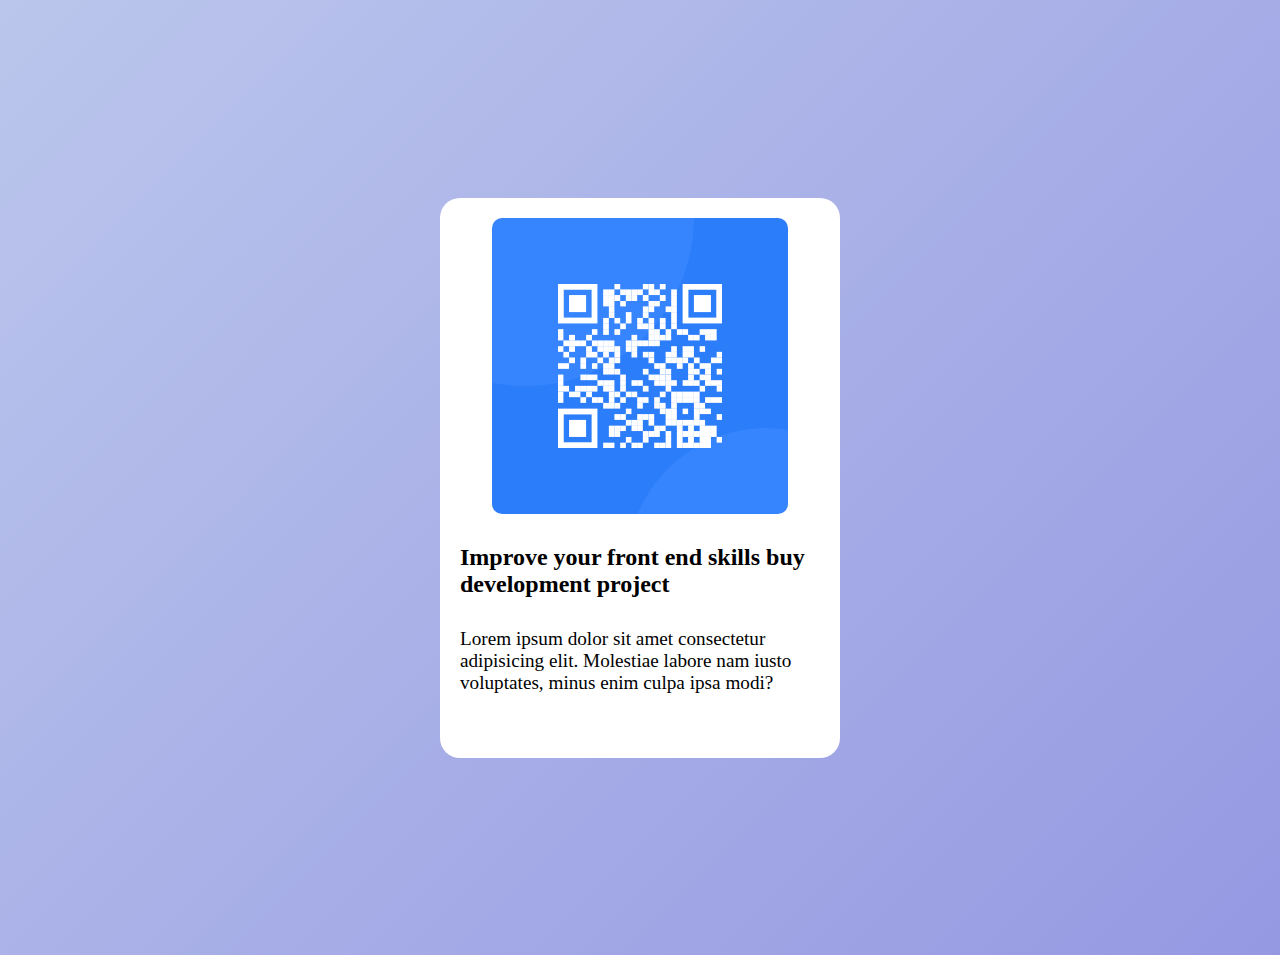
<file: index.html>
<!DOCTYPE html>
<html lang="en">
  <head>
    <meta charset="UTF-8" />
    <meta name="viewport" content="width=device-width, initial-scale=1.0" />
    <title>creating card website</title>
    <link rel="stylesheet" href="index.css" />
  </head>
  <body>
    <div class="container">
      <div class="card">
        <img src="qrcode1.png" alt="qur" />

        <h2>Improve your front end skills buy development project</h2>

        <p>
          Lorem ipsum dolor sit amet consectetur adipisicing elit. Molestiae
          labore nam iusto voluptates, minus enim culpa ipsa modi?
        </p>
      </div>
    </div>
  </body>
</html>
</file>
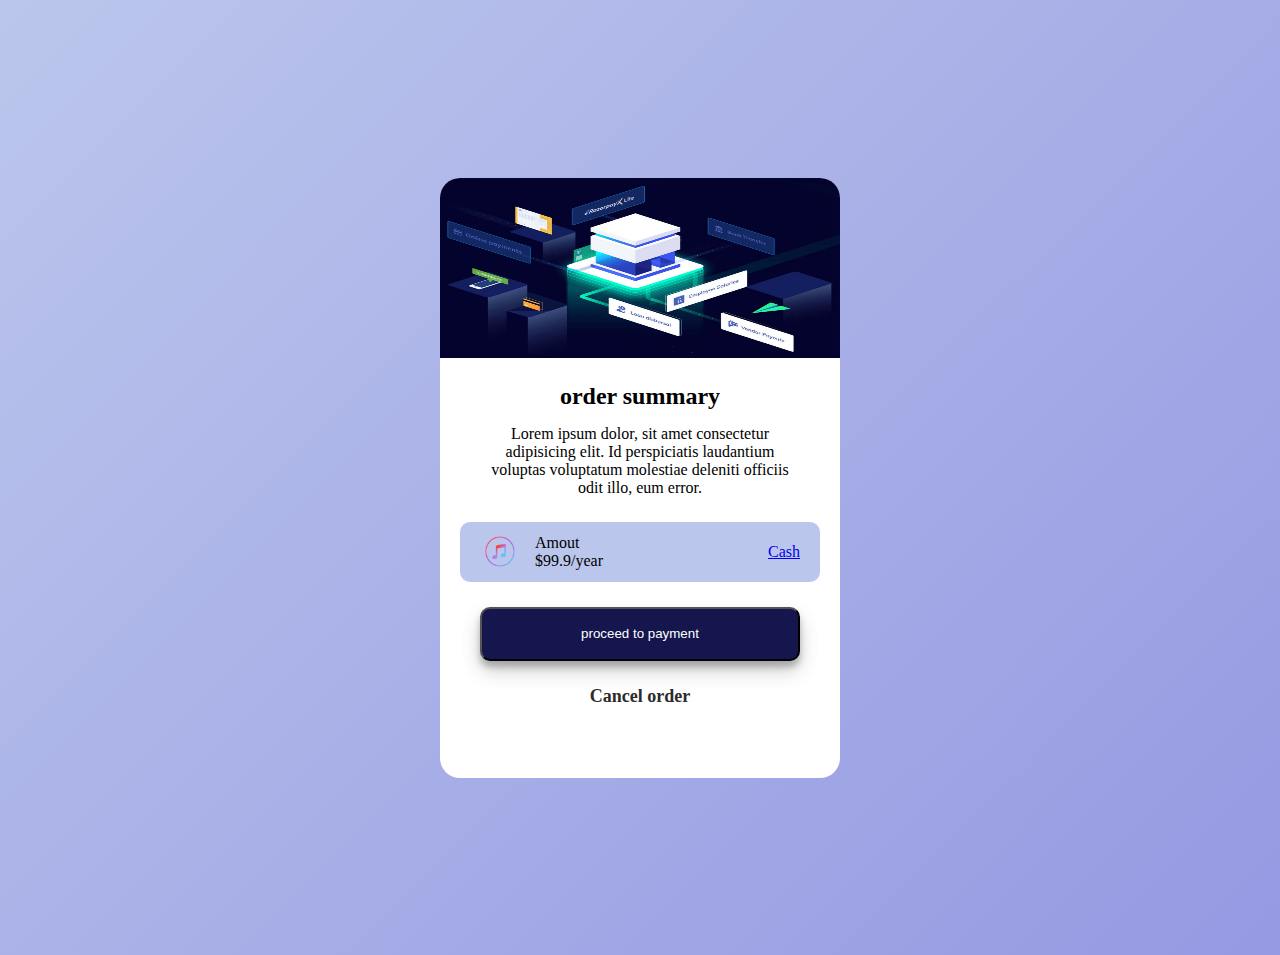
<file: index1.html>
<!DOCTYPE html>
<html lang="en">
  <head>
    <meta charset="UTF-8" />
    <meta name="viewport" content="width=device-width, initial-scale=1.0" />
    <title>second card</title>
    <style>
      * {
        margin: 0px;
        padding: 0px;
      }
      .container {
        width: 100vw;
        height: 100vh;
        min-height: 955px;
        background-color: #bbc6ec;
        background-image: linear-gradient(135deg, #bbc6ec 0%, #9599e2 100%);
        display: flex;
        justify-content: center;
        align-items: center;
      }
      .card {
        width: 400px;
        height: 600px;
        background-color: white;
        border-radius: 20px;
        display: flex;
        flex-direction: column;
        align-items: center;
        gap: 25px;
      }
      .card img {
        width: 100%;
        height: 30%;
        border-top-left-radius: 20px;
        border-top-right-radius: 20px;
      }

      .textbox{
        display: flex;
        flex-direction: column;
        align-items: center;
        gap: 15px;
        width: 75%;
        text-align: center;
      }
      #amountbox{
        width: 80%;
        height: 10%;
        background-color: #bbc6ec;
        border-radius: 10px;
        display: flex;
        justify-content: space-between;
        align-items: center;
        padding-right: 20px;
        padding-left: 20px;
      }
      #leftbox{
        /* width: fit-content; */
        height: 100%;
        display: flex;
        gap: 15px;
        align-items: center;
      }
      .imagebox{
        height: 8.5rem;
        width: 2.5rem;
        display: flex;
        align-items: center;
      }
      #paymentbutton{
        width: 80%;
        height: 9%;
        background-color: rgb(22,  22,79);
        color: white;
        border-radius: 10px;
        box-shadow: 0 10px 20px rgba(0,0,0,0.19), 0 6px 6px rgba(0,0,0,0.23);
      }
      .cancelbox a{
        text-decoration: none;
        color:rgb(46, 43, 43) ;
        font-weight: bold;
        font-size: large;
      }
    </style>
  </head>
  <body>
    <div class="container">
      <div class="card">
        <img src="icon1.jpg" alt="2" />
        <div class="textbox">
            <h2>order summary</h2>

            <p>
              Lorem ipsum dolor, sit amet consectetur adipisicing elit. Id
              perspiciatis laudantium voluptas voluptatum molestiae deleniti
              officiis odit illo, eum error.
            </p>
        </div>
        <div id="amountbox">
            <div id="leftbox">
                <div class="imagebox">
                    <img src="music1.png" alt="6">
                </div>
                <div id="textamountbox">
                    <p>Amout</p>
                    <p>$99.9/year</p>
                </div>
            </div>

            <div class="rightbox">
                <a href="#">Cash</a>
            </div>
        </div>

        <button id="paymentbutton">
            proceed to payment
        </button>

        <div class="cancelbox">
            <a href="#">Cancel order</a>
        </div>
      </div>
    </div>
  </body>
</html>
</file>
<file: index.css>
*{
    margin: 0px;
    padding: 0px;
}
.container{
    width: 100vw;
    height: 100vh;
    min-height: 955px;
    background-color: #BBC6EC;
    background-image: linear-gradient(135deg, #bbc6ec 0%, #9599e2 100%);
    display: flex;
    justify-content: center;
    align-items: center;
}
.card{
    width: 360px;
    height: 520px;
    background-color: white;
    border-radius: 20px;

    display: flex;
    flex-direction: column;
    align-items: center;
    gap: 30px;
    padding: 20px;
}

.card img{
    height: 57%;
    border-radius: 10px;
}
.card h2{
    font-weight: bold;
    font-size: 1.5rem;
}

.card{
    font-size: 1.2em;
}
</file>
